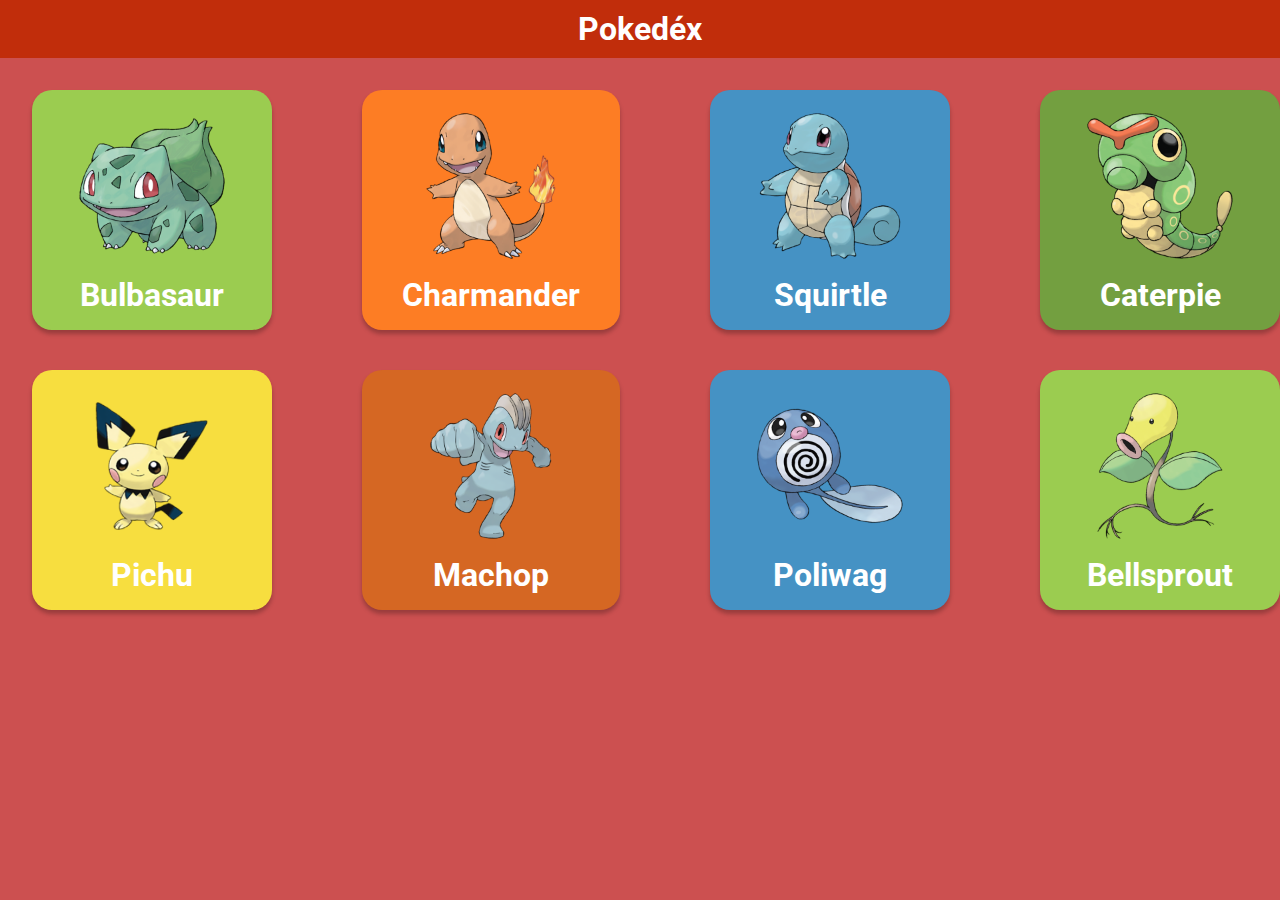
<file: index.html>
<!DOCTYPE html>
<html lang="pt-br">
<head>
    <meta charset="UTF-8">
    <meta http-equiv="X-UA-Compatible" content="IE=edge">
    <meta name="viewport" content="width=device-width, initial-scale=1.0">
    <title>Pokedéx</title>
    <link rel="stylesheet" href="css/style.css" media="screen" />
</head>
<body>
    <header>
        <h1>Pokedéx</h1>
    </header>
    <main>
        <article class="card light-green">
            <img src="img/bulbasaur.png" alt="Bulbasaur">
            <p>Bulbasaur</p>
        </article>
        <article class="card orange">
            <img src="img/charmander.png" alt="Charmander">
            <p>Charmander</p>
        </article>
        <article class="card blue">
            <img src="img/squirtle.png" alt="Squirtle">
            <p>Squirtle</p>
        </article>
        <article class="card olive">
            <img src="img/caterpie.png" alt="Caterpie">
            <p>Caterpie</p>
        </article>
        <article class="card yellow">
            <img src="img/pichu.png" alt="Pichu">
            <p>Pichu</p>
        </article>
        <article class="card brown">
            <img src="img/machop.png" alt="Machop">
            <p>Machop</p>
        </article>
        <article class="card blue">
            <img src="img/poliwag.png" alt="Poliwag">
            <p>Poliwag</p>
        </article>
        <article class="card light-green">
            <img src="img/bellsprout.png" alt="Bellsprout">
            <p>Bellsprout</p>
        </article>
    </main>
</body>
</html>
</file>
<file: css/style.css>
@import url('https://fonts.googleapis.com/css2?family=Roboto:wght@400;700&display=swap');

*{
    margin: 0;
    padding: 0;
    box-sizing: border-box;
    font-family: 'Roboto', sans-serif;
}

:root{
    --red-banner: #C12D0B;
    --red-body: #CC5050;
    --light-green: #9BCC50;
    --orange: #FD7D24;
}

header{
    background-color: var(--red-banner); /* #C12D0B */
    padding: 10px;
}

header>h1{
    color: #FFFFFF;
    text-align: center;
    font-size: 1rem; /* 16px ----- 80px/5 */
}

body{
    background-color: var(--red-body); /* #CC5050 */
}

main{
    display: grid;
    grid-template-columns: repeat(2, auto);
    column-gap: 6vw;
    row-gap: 1.25rem; /* 20px */
    padding: 1rem; /* 16px */
}

.card{
    border-radius: 0.625rem;
    padding: .5rem 1.25rem;
    display: flex;
    flex-direction: column;
    align-items: center;
    box-shadow: 0 4px 4px rgba(0, 0, 0, .25);
}

.card p{
    font: 0.75rem;
    font-weight: bold;
}

.card img{
    width: 5rem;
    margin-bottom: 10px;
}

/* Cor dos cards */
.light-green {
    background-color: var(--light-green);
    color: #FFFFFF;
}

.orange {
    background-color: var(--orange);
    color: #FFFFFF;
}

.blue {
    background-color: #4592C4;
    color: #FFFFFF;
}

.olive{
    background-color: #739F40;
    color: #FFFFFF;
}

.yellow{
    background-color: #F7DE3F;
    color: #FFFFFF;
}

.brown{
    background-color: #D56723;
    color: #FFFFFF;
}

/* Tablets */
@media screen and (min-width:768px){
    html{
        font-size: 24px;
    }
    main{
        grid-template-columns: repeat(3, auto);
        column-gap: 70px;
    }
}

/* Telas grandes */
@media screen and (min-width:992px){
    html{
        font-size: 32px;
    }
    main{
        grid-template-columns: repeat(4, auto);
        column-gap: 90px;
    }
}
</file>
